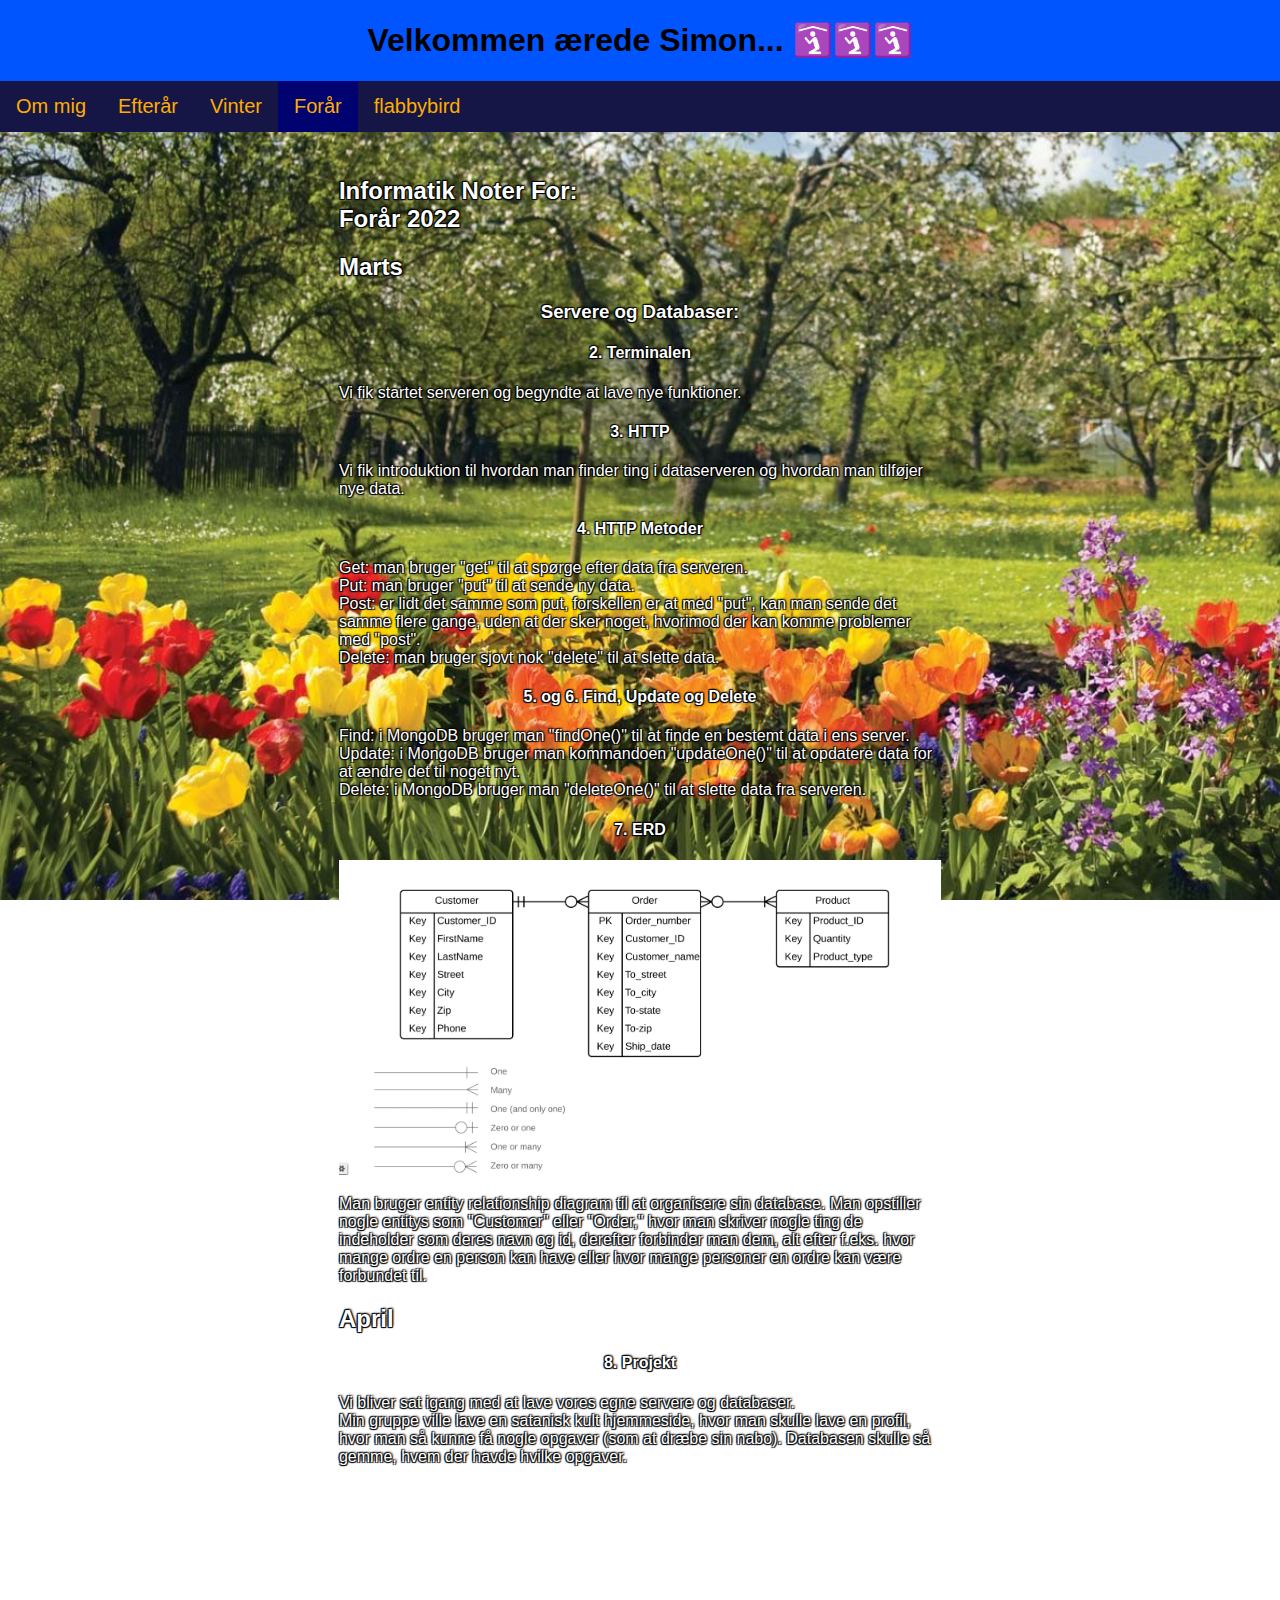
<file: davi4765.github.io-maineieie/dansk.html>
<!DOCTYPE html>
<html>
    <head>
        <title>Davids hyggestue</title>
        <meta charset="UTF-8">
        <meta name="viewport" content="width=device-width, initial-scale=1">
        <link rel="stylesheet" href="https://cdnjs.cloudflare.com/ajax/libs/font-awesome/4.7.0/css/font-awesome.min.css">
        <link rel="stylesheet" href="style.css"></link>
    </head>
    <body>
         <!-- Banner HTML -->
 <div class="banner">
    <h1>Velkommen ærede Simon... 🛐🛐🛐</h1>
    <font-color></font-color>
</div>
        <!-- Navigation bar HTML -->
        <div class="topnav" id="myTopnav">
            <a href="index.html">Kaj Børge</a>
            <a href="informatik.html">Efterår</a>
            <a href="matematik.html">Vinter</a>
            <a href="dansk.html" class="active">Forår</a>
                <a href="flab/intermediateversion/indexe.html">flabbybird</a> 
                <a href="javascript:void(0);" class="icon" onclick="myFunction()">
              <i class="fa fa-bars"></i>
            </a>
        </div>

        <!-- Accordion HTML -->
        <div class="content" id="dansk">
            <div class="element center">
                <h2>Informatik Noter For: <br> Forår 2022  </h2>
              
            <h2>Marts</h2>
            <h3>    Servere og Databaser:</h3>
            <h4>         2. Terminalen</h4>
            <p>             Vi fik startet serveren og begyndte at lave nye funktioner.</p>
            <h4>         3. HTTP</h4>
            <p>             Vi fik introduktion til hvordan man finder ting i dataserveren og hvordan man tilføjer nye data.</p>
            <h4>         4. HTTP Metoder</h4>
            <p>             Get: man bruger "get" til at spørge efter data fra serveren. <br>
                            Put: man bruger "put" til at sende ny data.<br>
                            Post: er lidt det samme som put, forskellen er at med "put", kan man sende det samme flere gange, uden at der sker noget, hvorimod der kan komme problemer med "post".<br>
                            Delete: man bruger sjovt nok "delete" til at slette data.</p>
            <h4>        5. og 6. Find, Update og Delete</h4>
            <p>             Find: i MongoDB bruger man "findOne()" til at finde en bestemt data i ens server.<br>
                            Update: i MongoDB bruger man kommandoen "updateOne()" til at opdatere data for at ændre det til noget nyt.<br>
                            Delete: i MongoDB bruger man "deleteOne()" til at slette data fra serveren.</p>
            <h4>        7. ERD</h4>  
            <img src="images/ERD.png" style="width: 100%;"> 
            <p>             Man bruger entity relationship diagram til at organisere sin database. Man opstiller nogle entitys som "Customer" eller "Order," hvor man skriver nogle ting de indeholder som deres navn og id, derefter forbinder man dem, alt efter f.eks. hvor mange ordre en person kan have eller hvor mange personer en ordre kan være forbundet til.</p>
            <h2>April</h2>
            <h4>        8. Projekt</h4>
            <p>             Vi bliver sat igang med at lave vores egne servere og databaser. <br>
                            Min gruppe ville lave en satanisk kult hjemmeside, hvor man skulle lave en profil, hvor man så kunne få nogle opgaver (som at dræbe sin nabo). Databasen skulle så gemme, hvem der havde hvilke opgaver.</p>


            </div>

            

        </div>
        <script src="script.js"></script>
    </body>
</html>
</file>
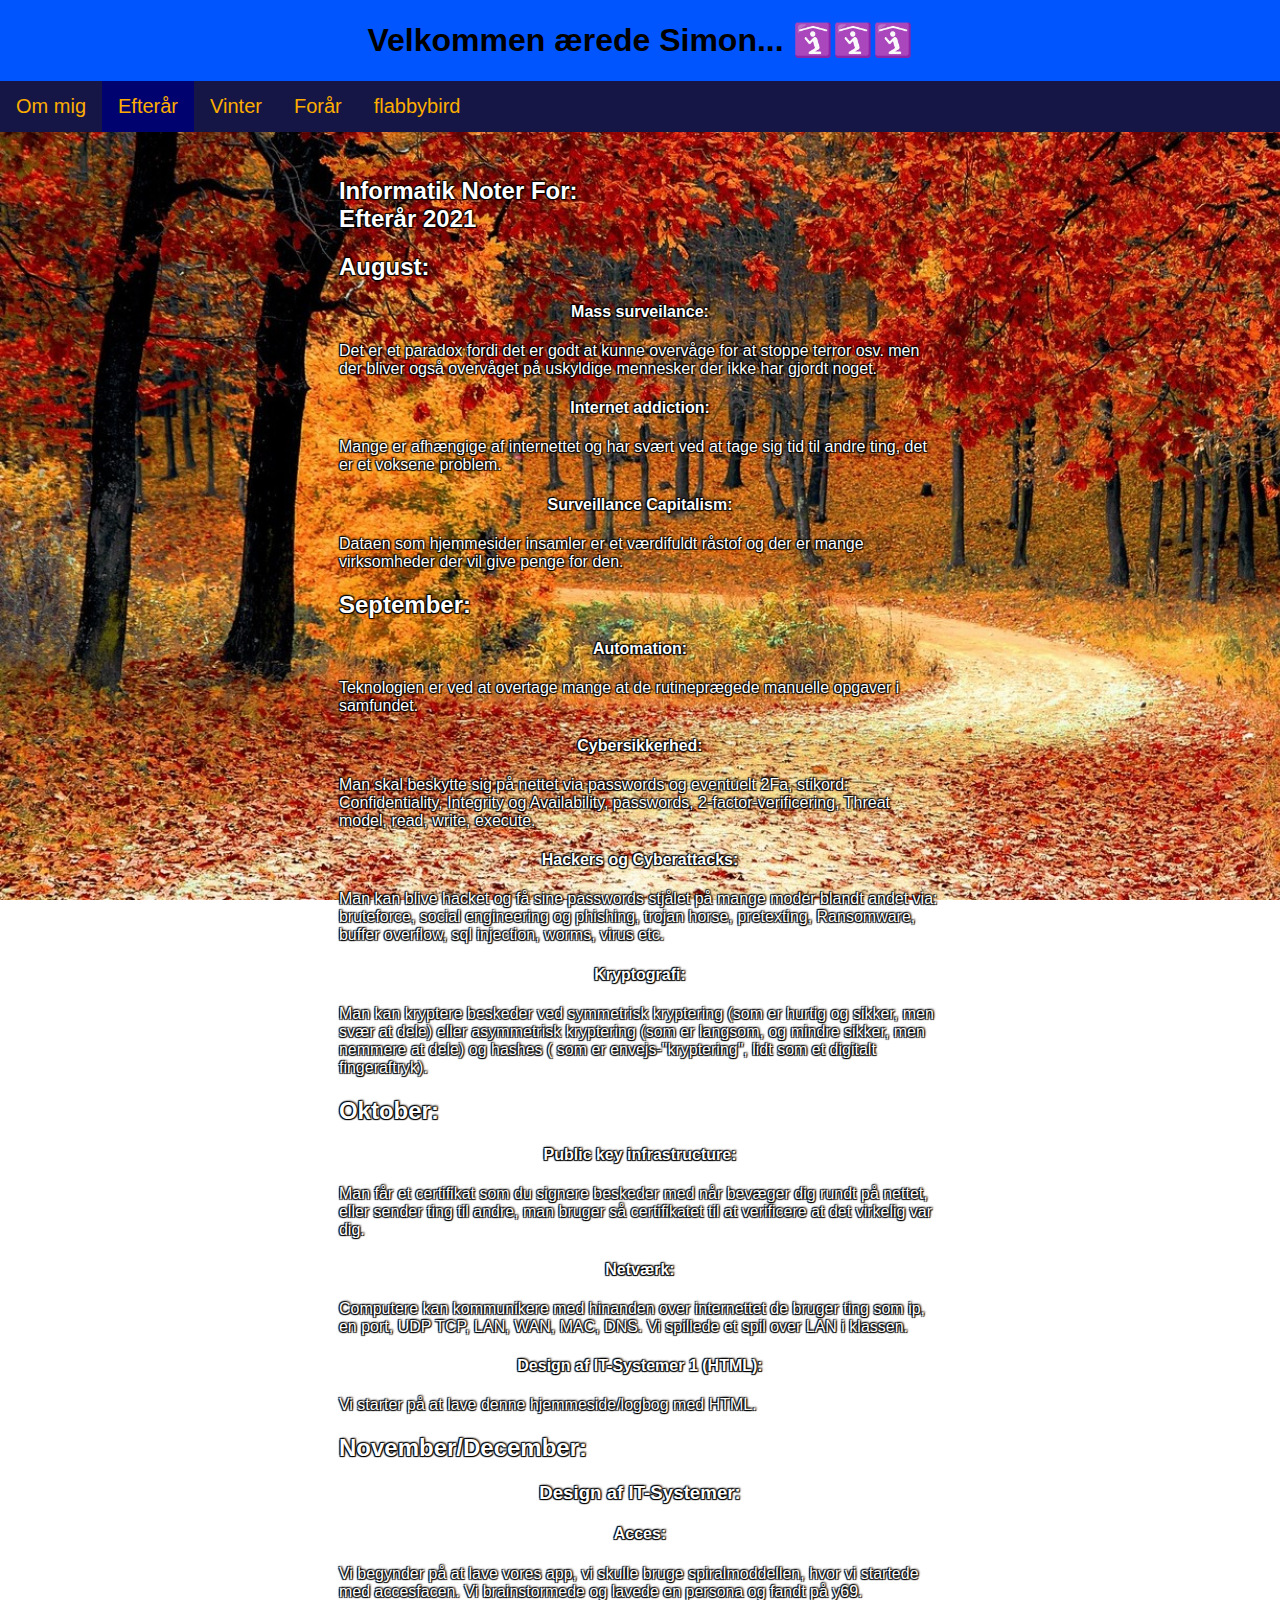
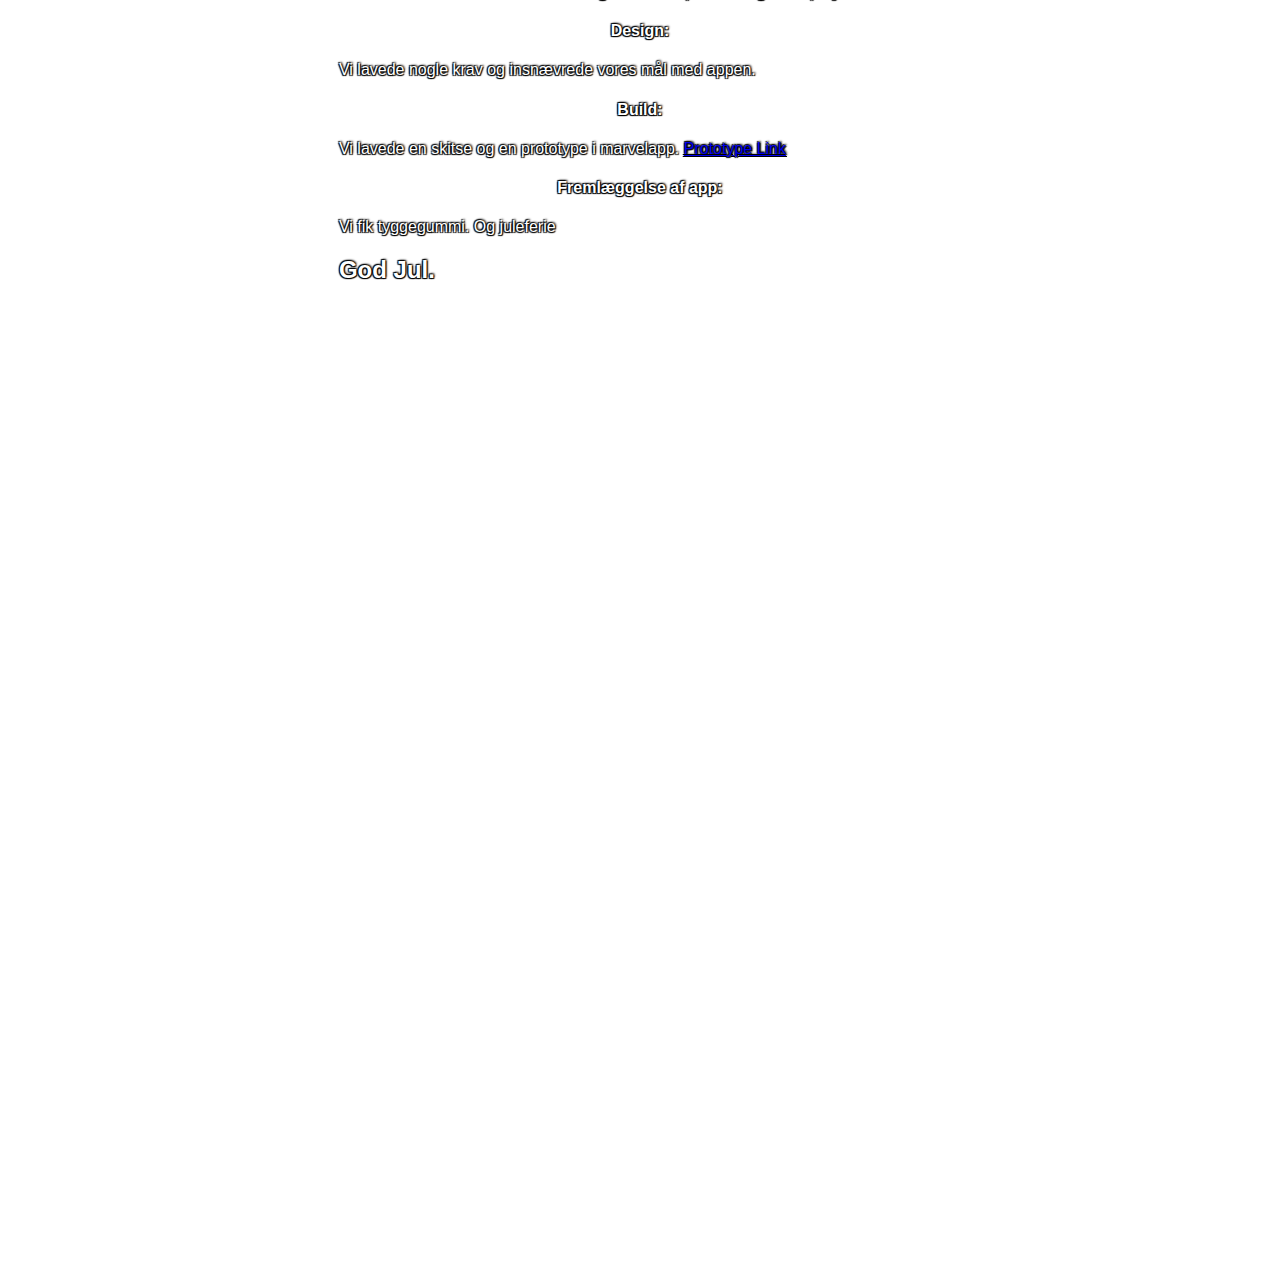
<file: davi4765.github.io-maineieie/informatik.html>
<!DOCTYPE html>
<html>
    <head>
        <title>Davids hyggestue</title>
        <meta charset="UTF-8">
        <meta name="viewport" content="width=device-width, initial-scale=1">
        <link rel="stylesheet" href="https://cdnjs.cloudflare.com/ajax/libs/font-awesome/4.7.0/css/font-awesome.min.css">
        <link rel="stylesheet" href="style.css"></link>
    </head>
    <!-- Banner HTML -->
    <div class="banner">
        <h1>Velkommen ærede Simon... 🛐🛐🛐</h1>
        <font-color></font-color>
    </div>
    <body>
            <!-- Navigation bar HTML -->
            <div class="topnav" id="myTopnav">
                <a href="index.html">Kaj Børge</a>
                <a href="informatik.html" class="active">Efterår</a>
                <a href="matematik.html">Vinter</a>
                <a href="dansk.html">Forår</a>
                    <a href="flab/intermediateversion/indexe.html">flabbybird</a> 
                    <a href="javascript:void(0);" class="icon" onclick="myFunction()">
                  <i class="fa fa-bars"></i>
                </a>
            </div>
        <!-- Accordion HTML -->
        <div class="content" id="informatik">
            <div class="element center">
                <h2>Informatik Noter For: <br> Efterår 2021  </h2>
                
               
                <h2>August:</h2>
                <h4>     Mass surveilance:</h4>
                <p>         Det er et paradox fordi det er godt at kunne overvåge for at stoppe terror osv. men der bliver også overvåget på uskyldige mennesker der ikke har gjordt noget.</p>
                <h4>     Internet addiction:</h4>
                <p>         Mange er afhængige af internettet og har svært ved at tage sig tid til andre ting, det er et voksene problem.</p>
                <h4>     Surveillance Capitalism:</h4>
                <p>         Dataen som hjemmesider insamler er et værdifuldt råstof og der er mange virksomheder der vil give penge for den.</p>
                <h2>September:</h2>
                <h4>     Automation:</h4>
                <p>         Teknologien er ved at overtage mange at de rutineprægede manuelle opgaver i samfundet.</p>
                <h4>     Cybersikkerhed:</h4>
                <p>         Man skal beskytte sig på nettet via passwords og eventuelt 2Fa, stikord: Confidentiality, Integrity og Availability, passwords, 2-factor-verificering, Threat model, read, write, execute.</p>
                <h4>     Hackers og Cyberattacks:</h4>
                <p>         Man kan blive hacket og få sine passwords stjålet på mange moder blandt andet via: bruteforce, social engineering og phishing, trojan horse, pretexting, Ransomware, buffer overflow, sql injection, worms, virus etc.</p>
                <h4>     Kryptografi:</h4>
                <p>         Man kan kryptere beskeder ved symmetrisk kryptering (som er hurtig og sikker, men svær at dele) eller asymmetrisk kryptering (som er langsom, og mindre sikker, men nemmere at dele) og hashes ( som er envejs-"kryptering", lidt som et digitalt fingeraftryk).</p>
                <h2>Oktober:</h2>
                <h4>     Public key infrastructure:</h4>
                <p>         Man får et certifikat som du signere beskeder med når bevæger dig rundt på nettet, eller sender ting til andre, man bruger så certifikatet til at verificere at det virkelig var dig.</p>
                <h4>     Netværk:</h4>
                <p>         Computere kan kommunikere med hinanden over internettet de bruger ting som ip, en port, UDP TCP, LAN, WAN, MAC, DNS. Vi spillede et spil over LAN i klassen.</p>
                <h4>     Design af IT-Systemer 1 (HTML):</h4>
                <p>         Vi starter på at lave denne hjemmeside/logbog med HTML.</p>
                <h2>November/December:</h2>
                <h3>     Design af IT-Systemer:</h3>
                <h4>         Acces:</h4>
                <p>         Vi begynder på at lave vores app, vi skulle bruge spiralmoddellen, hvor vi startede med accesfacen. Vi brainstormede og lavede en persona og fandt på y69.</p>
                <h4>         Design:</h4>
                <p>         Vi lavede nogle krav og insnævrede vores mål med appen.</p>
                <h4>         Build:</h4>
                <p>         Vi lavede en skitse og en prototype i marvelapp. <a href="https://marvelapp.com/prototype/8gcagdi/screen/84178044">Prototype Link</a>  </p>
                <h4>     Fremlæggelse af app:</h4>
                <p>         Vi fik tyggegummi. Og juleferie</p>
                <h2> God Jul.</h2>
            </div>

               

                
            </div>
            </div>
 
        

        </div>
        <script src="script.js"></script>
    </body>
</html>
</file>
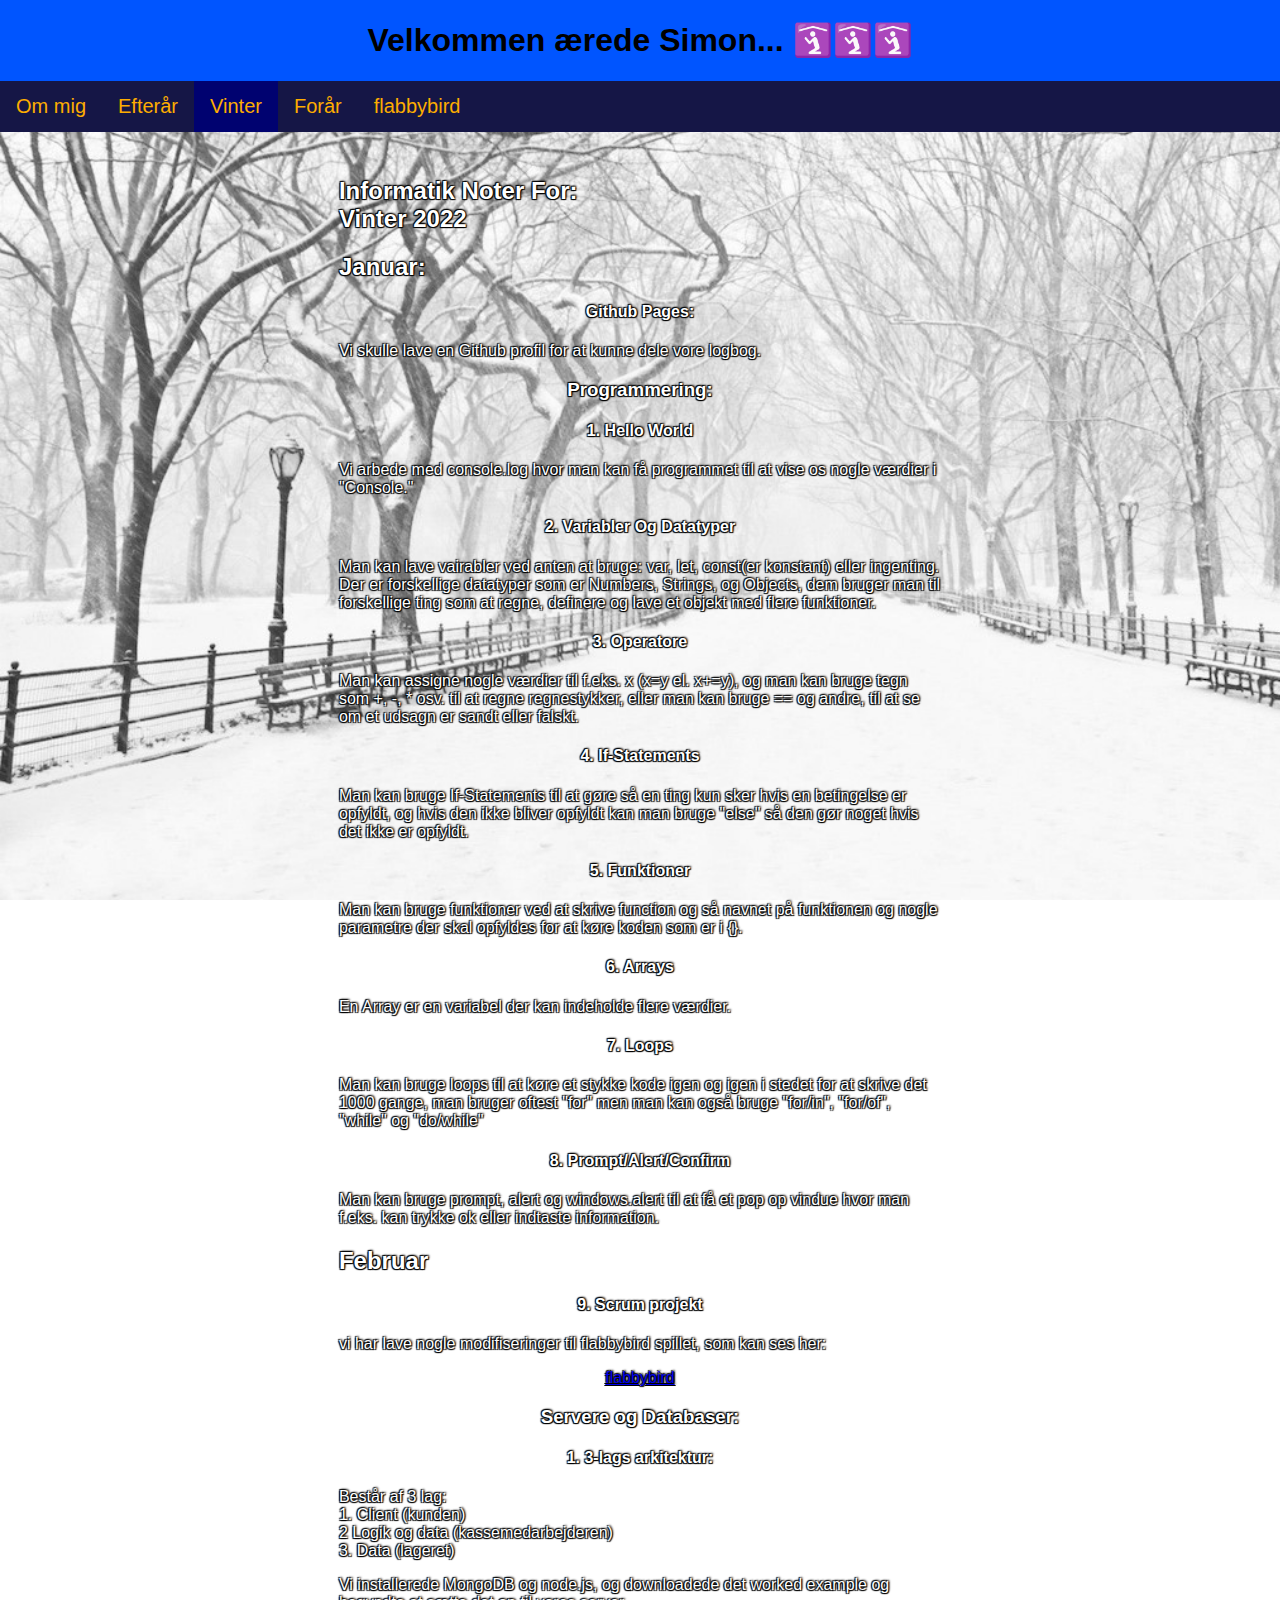
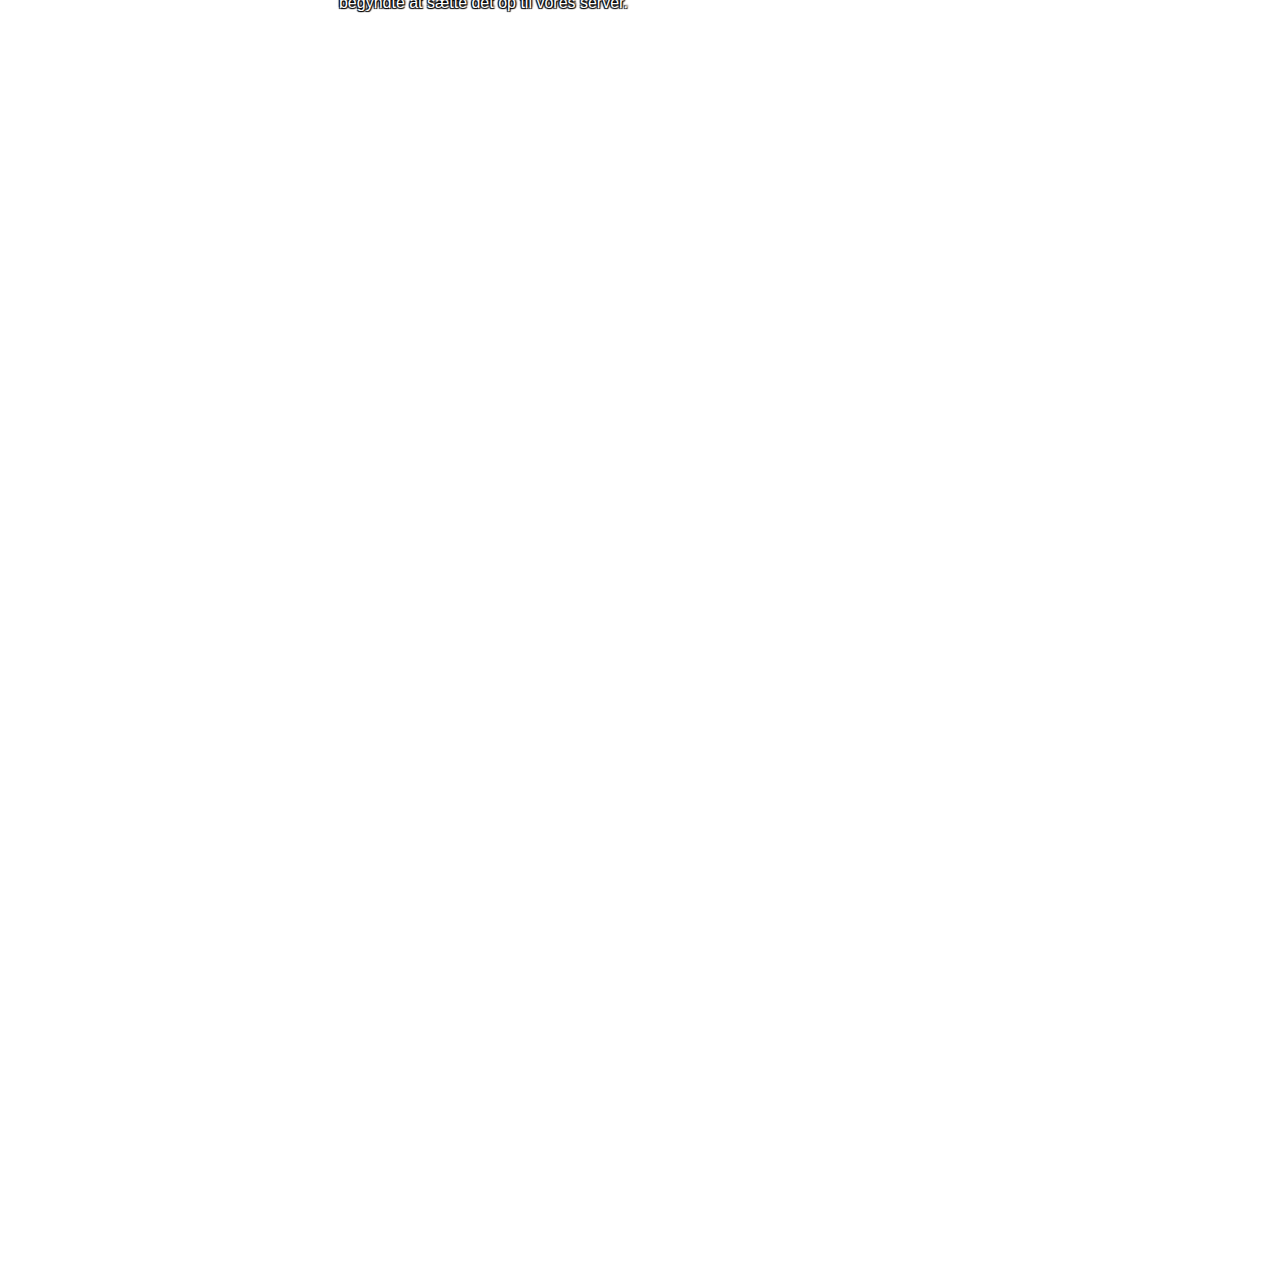
<file: davi4765.github.io-maineieie/matematik.html>
<!DOCTYPE html>
<html>
    <head>
        <title>Kaj Børges Logbog</title>
        <meta charset="UTF-8">
        <meta name="viewport" content="width=device-width, initial-scale=1">
        <link rel="stylesheet" href="https://cdnjs.cloudflare.com/ajax/libs/font-awesome/4.7.0/css/font-awesome.min.css">
        <link rel="stylesheet" href="style.css"></link>
    </head>
    <body>
    <!-- Banner HTML -->
    <div class="banner">
        <h1>Velkommen ærede Simon... 🛐🛐🛐</h1>
        <font-color></font-color>
    </div>
    <body>
            <!-- Navigation bar HTML -->
            <div class="topnav" id="myTopnav">
                <a href="index.html">Kaj Børge</a>
                <a href="informatik.html">Efterår</a>
                <a href="matematik.html"class="active">Vinter</a>
                <a href="dansk.html">Forår</a>
                    <a href="flab/intermediateversion/indexe.html">flabbybird</a> 
                    <a href="javascript:void(0);" class="icon" onclick="myFunction()">
                  <i class="fa fa-bars"></i>
                </a>
            </div>

        <!-- Accordion HTML -->
        <div class="content" id="matematik">
            <div class="element Center">
               <h2>Informatik Noter For: <br> Vinter 2022  </h2>
                <h2>Januar:</h2>
               
                <h4>     Github Pages:</h4>
            
                <p>         Vi skulle lave en Github profil for at kunne dele vore logbog.</p>
                <h3>     Programmering:</h3>
                <h4>         1. Hello World</h4>
                <p>             Vi arbede med console.log hvor man kan få programmet til at vise os nogle værdier i "Console."</p>
                <h4>         2. Variabler Og Datatyper</h4>
                <p>             Man kan lave vairabler ved anten at bruge: var, let, const(er konstant) eller ingenting. Der er forskellige datatyper som er Numbers, Strings, og Objects, dem bruger man til forskellige ting som at regne, definere og lave et objekt med flere funktioner.</p>
                <h4>         3. Operatore</h4>
                <p>             Man kan assigne nogle værdier til f.eks. x (x=y el. x+=y), og man kan bruge tegn som +, -, * osv. til at regne regnestykker, eller man kan bruge == og andre, til at se om et udsagn er sandt eller falskt.</p>
                <h4>         4. If-Statements</h4>
                <p>             Man kan bruge If-Statements til at gøre så en ting kun sker hvis en betingelse er opfyldt, og hvis den ikke bliver opfyldt kan man bruge "else" så den gør noget hvis det ikke er opfyldt.</p>
                <h4>         5. Funktioner</h4>
                <p>             Man kan bruge funktioner ved at skrive function og så navnet på funktionen og nogle parametre der skal opfyldes for at køre koden som er i {}.</p>
                <h4>         6. Arrays</h4>
                <p>             En Array er en variabel der kan indeholde flere værdier.</p>
                <h4>         7. Loops</h4>
                <p>             Man kan bruge loops til at køre et stykke kode igen og igen i stedet for at skrive det 1000 gange, man bruger oftest "for" men man kan også bruge "for/in", "for/of", "while" og "do/while"</p>
                <h4>         8. Prompt/Alert/Confirm</h4>
                <p>             Man kan bruge prompt, alert og windows.alert til at få et pop op vindue hvor man f.eks. kan trykke ok eller indtaste information.</p>
                <h2>Februar</h2>
                <h4>         9. Scrum projekt</h4>
                <p>             vi har lave nogle modifiseringer til flabbybird spillet, som kan ses her: </p> <p><dt><a href="flab/intermediateversion/indexe.html">flabbybird</a></dt></p>
                <h3>         Servere og Databaser:</h3> 
                  <h4>    1. 3-lags arkitektur:</h4>
                <p>             Består af 3 lag: <br>
                     1. Client (kunden)<br>
                     2 Logik og data (kassemedarbejderen)<br>
                     3. Data (lageret)</p>           
                <p>          Vi installerede MongoDB og node.js, og downloadede det worked example og begyndte at sætte det op til vores server.</p>
                           
            </div>
        </div>
        <script src="script.js"></script>
    </body>
</html>
</file>
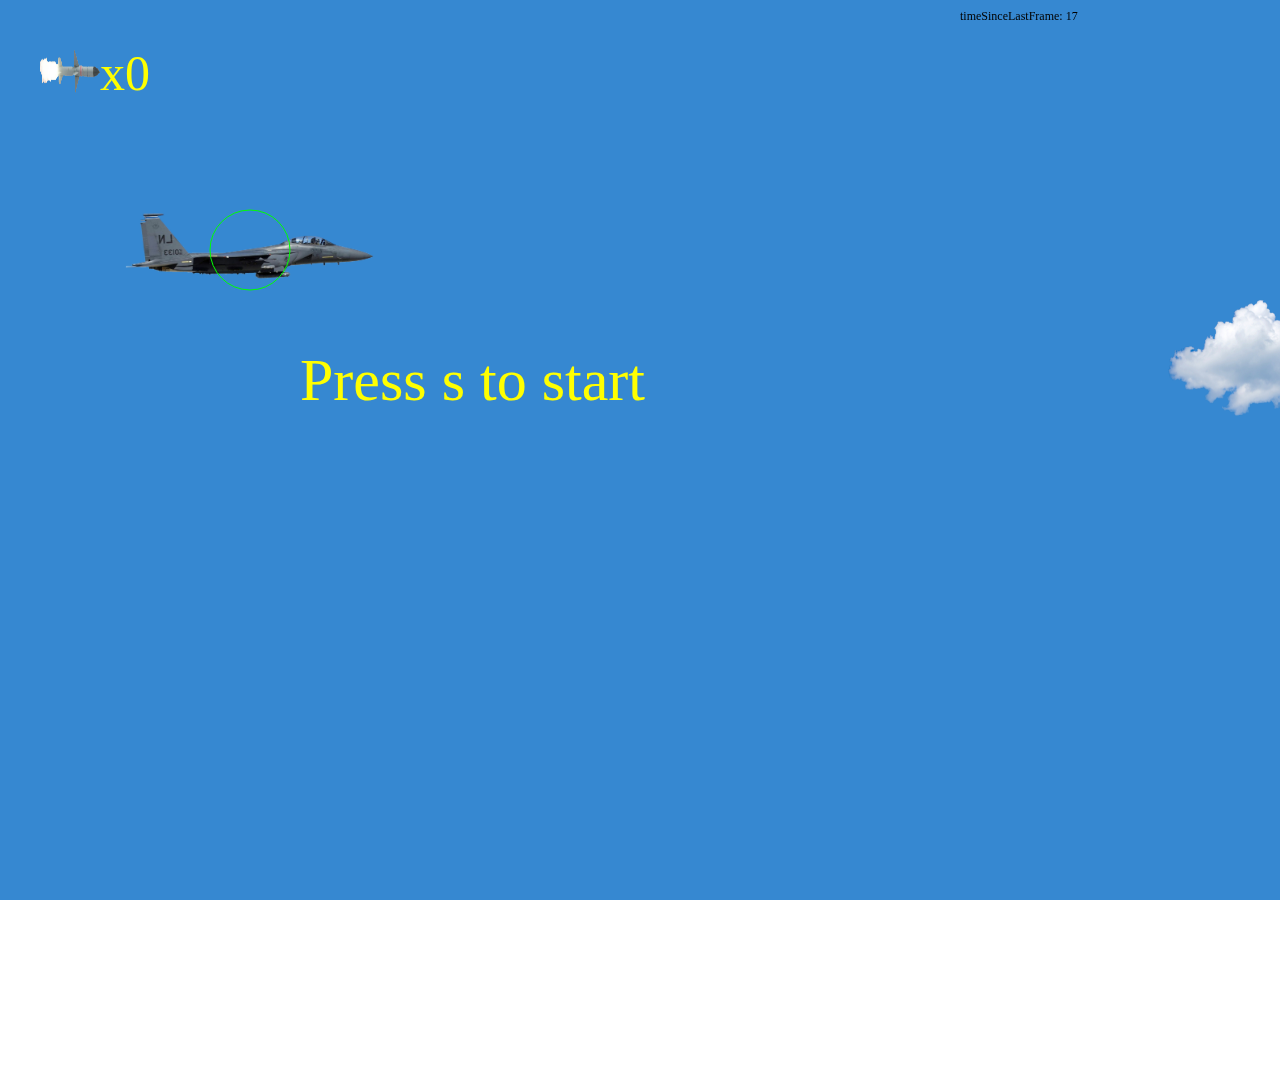
<file: davi4765.github.io-maineieie/flab/intermediateversion/indexe.html>
<!DOCTYPE html>
<html>
    <head>
        <title>Flappy Bird Intermediate Version</title>
        <meta charset="UTF-8"> 
        <link rel="stylesheet" href="../assets/style.css">
    </head>
    <body>
        <script src="../assets/helpers.js"></script>
        <script src="gameobject.js"></script>
        <script src="cloud.js"></script>
        <script src="fireball.js"></script>
        <script src="coin.js"></script>
        <script src="textobject.js"></script>
        <script src="score.js"></script>
        <script src="bird.js"></script>
        <script src="input.js"></script>
        <script src="setup.js"></script>
        <script src="update.js"></script>

        
    </body>
</html>
</file>
<file: davi4765.github.io-maineieie/style.css>
body {
    margin: 0;
    font-family: Bahn schrift;
  }

  /* Navigation bar CSS */
  .topnav {
    overflow: hidden;
    background-color: rgb(21, 22, 70);
    margin: 0;
  }
  
  .topnav a {
    float: left ;
    display: block;
    color: #fdad00;
    text-align: center;
    padding: 14px 16px;
    text-decoration: none;
    font-size: 20px;
  }
  
  .topnav a:hover {
    background-color: rgb(81, 132, 207);
    color: rgb(255, 238, 0);
  }
  
  .topnav a.active {
    background-color: #000270;
    color: #fdad00;
  }
  
  .topnav .icon {
    display: none;
  }
  
  @media screen and (max-width: 650px) {
    .topnav a:not(:first-child) {display: none;}
    .topnav a.icon {
      float: right;
      display: block;
    }
  }
  
  @media screen and (max-width: 600px) {
    .topnav.responsive {position: relative;}
    .topnav.responsive .icon {
      position: absolute;
      right: 0;
      top: 0;
    }
    .topnav.responsive a {
      float: none;
      display: block;
      text-align: left;
    }
  }

  /* Banner CSS */
  .banner {
    margin: 0;
    overflow: hidden;
    display: block;
    text-align: center;
    background-color: rgb(0, 85, 255); 
  }

  /* Content CSS */
  .content {
    margin-left: 0%;
    margin-right: 0%;
    margin-top: 0%;
    padding: 2%;
    text-align: center;
    background-image: url('images/therockbanner.jpg');
    background-repeat: no-repeat;
    background-attachment: fixed;
    background-size: cover;
    min-height: 300vh;
    color: rgb(255, 255, 255);
    text-shadow:
    -1px -1px 1px rgb(0, 0, 0),
    1px -1px 2px rgb(0, 0, 0),
    -1px 1px 1px rgb(0, 0, 0),
    1px 1px 1px rgb(0, 0, 0); 
  }

  #informatik {
    background-image:  url('images/fall.jpg');
  }

  #matematik {
    background-image:  url('images/winter.jpg');
  }

  #engelsk {
    background-image:  url('images/engelsk.jpg');
  }

  #dansk {
    background-image:  url('images/spring.jpg');
  }

  .content .element {
    max-width: 49%;
    margin: 0 auto;
    text-align:center; 
  }

  .content .element p {
    text-align: left;
  }
  
  .content .element h2 {
    text-align: left;
  }

 .content .left {
    float: left;
  }

  .content .right {
    float: right;
  }

  @media screen and (max-width: 600px) {
    .content {
      margin-left: 2%;
      margin-right: 2%;
    }

    .content .element {
      float: none;
      max-width: 80%;
    } 
  }

  #profile-picture {
    max-width: 50%;
  }

  /* Accordion CSS */
  .accordion {
    background-color: transparent;
    color: rgb(255, 255, 255);
    text-shadow:
    -1px -1px 1px #000,
    1px -1px 1px #000,
    -1px 1px 1px #000,
    1px 1px 1px #000; 
    cursor: wait;
    padding: 18px;
    width: 100%;
    border: none;
    text-align: left;
    outline: none;
    font-size: 15px;
    transition: 0.4s;
  }
  
  .accordion:hover {
  border: solid 1px rgb(255, 255, 255);
  }
  
  .panel {
    padding: 0 18px;
    background-color: transparent;
    max-height: 0;
    overflow: hidden;
    transition: max-height 0.2s ease-out;
  }

  /*Flip card*/

  body {
    font-family: Arial, Helvetica, sans-serif;
  }
  
  .flip-card {
    background-color: transparent;
    width: 250px;
    height: 300px;
    perspective: 1000px;
  }
  
  .flip-card-inner {
    position: relative;
    width: 100%;
    height: 100%;
    text-align: center;
    transition: transform 1.4s;
    transform-style: preserve-3d;
    box-shadow: 0 4px 8px 0 rgba(0,0,0,0.2);
  }
  
  .flip-card:hover .flip-card-inner {
    transform: rotate3d(0, 0.5, 1, 360deg);
  }
  
  .flip-card-front, .flip-card-back {
    position: absolute;
    width: 100%;
    height: 100%;
    -webkit-backface-visibility: hidden;
    backface-visibility: hidden;
  }
  
  .flip-card-front {
    background-color: #bbb;
    color: black;
  }
  
  .flip-card-back {
    background-color: #2980b9;
    color: white;
    transform: rotateY(180deg);
  }
</file>
<file: davi4765.github.io-maineieie/flab/assets/style.css>
html, body {
    width:  100%;
    height: 100%;
    margin: 0;
    border: 0;
    overflow: hidden; /*  Disable scrollbars */
    display: block;  /* No floating content on sides */
  }
</file>
